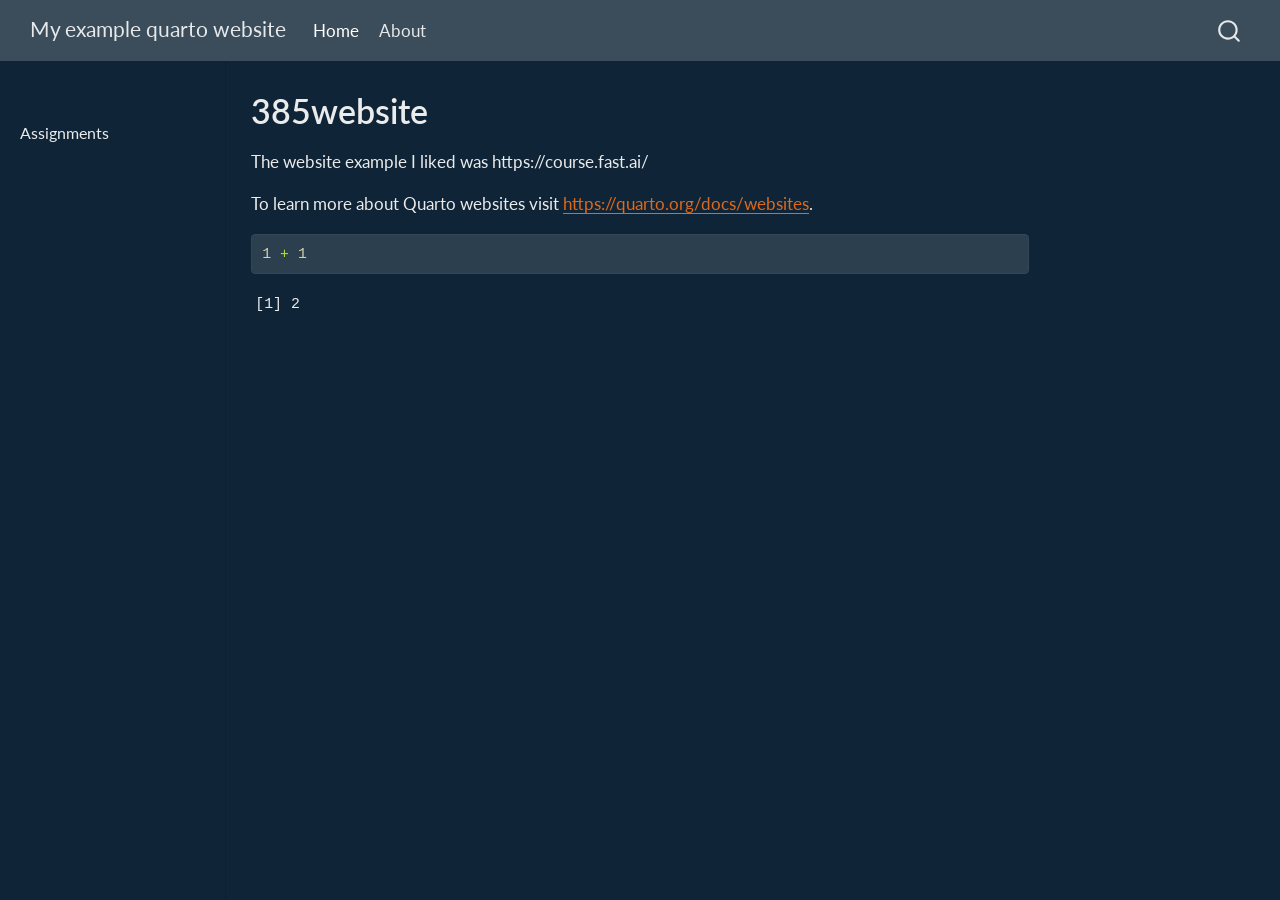
<file: docs/index.html>
<!DOCTYPE html>
<html xmlns="http://www.w3.org/1999/xhtml" lang="en" xml:lang="en"><head>

<meta charset="utf-8">
<meta name="generator" content="quarto-1.9.38">

<meta name="viewport" content="width=device-width, initial-scale=1.0, user-scalable=yes">


<title>385website – My example quarto website</title>
<style>
/* Default styles provided by pandoc.
** See https://pandoc.org/MANUAL.html#variables-for-html for config info.
*/
code{white-space: pre-wrap;}
span.smallcaps{font-variant: small-caps;}
div.columns{display: flex; gap: min(4vw, 1.5em);}
div.column{flex: auto; overflow-x: auto;}
div.hanging-indent{margin-left: 1.5em; text-indent: -1.5em;}
ul.task-list{list-style: none;}
ul.task-list li input[type="checkbox"] {
  width: 0.8em;
  margin: 0 0.8em 0.2em -1em; /* quarto-specific, see https://github.com/quarto-dev/quarto-cli/issues/4556 */ 
  vertical-align: middle;
}
/* CSS for syntax highlighting */
html { -webkit-text-size-adjust: 100%; }
pre > code.sourceCode { white-space: pre; position: relative; }
pre > code.sourceCode > span { display: inline-block; line-height: 1.25; }
pre > code.sourceCode > span:empty { height: 1.2em; }
.sourceCode { overflow: visible; }
code.sourceCode > span { color: inherit; text-decoration: inherit; }
div.sourceCode { margin: 1em 0; }
pre.sourceCode { margin: 0; }
@media screen {
div.sourceCode { overflow: auto; }
}
@media print {
pre > code.sourceCode { white-space: pre-wrap; }
pre > code.sourceCode > span { text-indent: -5em; padding-left: 5em; }
}
pre.numberSource code
  { counter-reset: source-line 0; }
pre.numberSource code > span
  { position: relative; left: -4em; counter-increment: source-line; }
pre.numberSource code > span > a:first-child::before
  { content: counter(source-line);
    position: relative; left: -1em; text-align: right; vertical-align: baseline;
    border: none; display: inline-block;
    -webkit-touch-callout: none; -webkit-user-select: none;
    -khtml-user-select: none; -moz-user-select: none;
    -ms-user-select: none; user-select: none;
    padding: 0 4px; width: 4em;
  }
pre.numberSource { margin-left: 3em;  padding-left: 4px; }
div.sourceCode
  {   }
@media screen {
pre > code.sourceCode > span > a:first-child::before { text-decoration: underline; }
}
</style>


<script src="site_libs/quarto-nav/quarto-nav.js"></script>
<script src="site_libs/quarto-nav/headroom.min.js"></script>
<script src="site_libs/clipboard/clipboard.min.js"></script>
<script src="site_libs/quarto-search/autocomplete.umd.js"></script>
<script src="site_libs/quarto-search/fuse.min.js"></script>
<script src="site_libs/quarto-search/quarto-search.js"></script>
<meta name="quarto:offset" content="./">
<script src="site_libs/quarto-html/quarto.js" type="module"></script>
<script src="site_libs/quarto-html/tabsets/tabsets.js" type="module"></script>
<script src="site_libs/quarto-html/popper.min.js"></script>
<script src="site_libs/quarto-html/tippy.umd.min.js"></script>
<script src="site_libs/quarto-html/anchor.min.js"></script>
<link href="site_libs/quarto-html/tippy.css" rel="stylesheet">
<link href="site_libs/quarto-html/quarto-syntax-highlighting-dark-0a6b7249c26820e032cb0bd839ff02b1.css" rel="stylesheet" id="quarto-text-highlighting-styles">
<script src="site_libs/bootstrap/bootstrap.min.js"></script>
<link href="site_libs/bootstrap/bootstrap-icons.css" rel="stylesheet">
<link href="site_libs/bootstrap/bootstrap-016c6daa599f8866abdc3a6131bbd164.min.css" rel="stylesheet" append-hash="true" id="quarto-bootstrap" data-mode="dark">
<script id="quarto-search-options" type="application/json">{
  "location": "navbar",
  "copy-button": false,
  "collapse-after": 3,
  "panel-placement": "end",
  "type": "overlay",
  "limit": 50,
  "keyboard-shortcut": [
    "f",
    "/",
    "s"
  ],
  "show-item-context": false,
  "language": {
    "search-no-results-text": "No results",
    "search-matching-documents-text": "matching documents",
    "search-copy-link-title": "Copy link to search",
    "search-hide-matches-text": "Hide additional matches",
    "search-more-match-text": "more match in this document",
    "search-more-matches-text": "more matches in this document",
    "search-clear-button-title": "Clear",
    "search-text-placeholder": "",
    "search-detached-cancel-button-title": "Cancel",
    "search-submit-button-title": "Submit",
    "search-label": "Search"
  }
}</script>


<link rel="stylesheet" href="styles.css">
</head>

<body class="nav-sidebar docked nav-fixed quarto-light">

<div id="quarto-search-results"></div>
  <header id="quarto-header" class="headroom fixed-top">
    <nav class="navbar navbar-expand-lg " data-bs-theme="dark">
      <div class="navbar-container container-fluid">
      <div class="navbar-brand-container mx-auto">
    <a class="navbar-brand" href="./index.html">
    <span class="navbar-title">My example quarto website</span>
    </a>
  </div>
            <div id="quarto-search" class="" title="Search"></div>
          <button class="navbar-toggler" type="button" data-bs-toggle="collapse" data-bs-target="#navbarCollapse" aria-controls="navbarCollapse" role="menu" aria-expanded="false" aria-label="Toggle navigation" onclick="if (window.quartoToggleHeadroom) { window.quartoToggleHeadroom(); }">
  <span class="navbar-toggler-icon"></span>
</button>
          <div class="collapse navbar-collapse" id="navbarCollapse">
            <ul class="navbar-nav navbar-nav-scroll me-auto">
  <li class="nav-item">
    <a class="nav-link active" href="./index.html" aria-current="page"> 
<span class="menu-text">Home</span></a>
  </li>  
  <li class="nav-item">
    <a class="nav-link" href="./about.html"> 
<span class="menu-text">About</span></a>
  </li>  
</ul>
          </div> <!-- /navcollapse -->
            <div class="quarto-navbar-tools">
</div>
      </div> <!-- /container-fluid -->
    </nav>
  <nav class="quarto-secondary-nav">
    <div class="container-fluid d-flex">
      <button type="button" class="quarto-btn-toggle btn" data-bs-toggle="collapse" role="button" data-bs-target=".quarto-sidebar-collapse-item" aria-controls="quarto-sidebar" aria-expanded="false" aria-label="Toggle sidebar navigation" onclick="if (window.quartoToggleHeadroom) { window.quartoToggleHeadroom(); }">
        <i class="bi bi-layout-text-sidebar-reverse"></i>
      </button>
        <nav class="quarto-page-breadcrumbs" aria-label="breadcrumb"><ol class="breadcrumb"><li class="breadcrumb-item">385website</li></ol></nav>
        <a class="flex-grow-1" role="navigation" data-bs-toggle="collapse" data-bs-target=".quarto-sidebar-collapse-item" aria-controls="quarto-sidebar" aria-expanded="false" aria-label="Toggle sidebar navigation" onclick="if (window.quartoToggleHeadroom) { window.quartoToggleHeadroom(); }">      
        </a>
      <button type="button" class="btn quarto-search-button" aria-label="Search" onclick="window.quartoOpenSearch();">
        <i class="bi bi-search"></i>
      </button>
    </div>
  </nav>
</header>
<!-- content -->
<div id="quarto-content" class="quarto-container page-columns page-rows-contents page-layout-article page-navbar">
<!-- sidebar -->
  <nav id="quarto-sidebar" class="sidebar collapse collapse-horizontal quarto-sidebar-collapse-item sidebar-navigation docked overflow-auto">
        <div class="mt-2 flex-shrink-0 align-items-center">
        <div class="sidebar-search">
        <div id="quarto-search" class="" title="Search"></div>
        </div>
        </div>
    <div class="sidebar-menu-container"> 
    <ul class="list-unstyled mt-1">
        <li class="sidebar-item sidebar-item-section">
      <span class="sidebar-item-text sidebar-link text-start">
 <span class="menu-text">Assignments</span></span>
  </li>
    </ul>
    </div>
</nav>
<div id="quarto-sidebar-glass" class="quarto-sidebar-collapse-item" data-bs-toggle="collapse" data-bs-target=".quarto-sidebar-collapse-item"></div>
<!-- margin-sidebar -->
    <div id="quarto-margin-sidebar" class="sidebar margin-sidebar zindex-bottom">
        
    </div>
<!-- main -->
<main class="content" id="quarto-document-content">

<header id="title-block-header" class="quarto-title-block default">
<div class="quarto-title">
<h1 class="title">385website</h1>
</div>



<div class="quarto-title-meta">

    
  
    
  </div>
  


</header>


<p>The website example I liked was https://course.fast.ai/</p>
<p>To learn more about Quarto websites visit <a href="https://quarto.org/docs/websites" class="uri">https://quarto.org/docs/websites</a>.</p>
<div class="cell">
<div class="code-copy-outer-scaffold"><div class="sourceCode cell-code" id="cb1"><pre class="sourceCode r code-with-copy"><code class="sourceCode r"><span id="cb1-1"><a href="#cb1-1" aria-hidden="true" tabindex="-1"></a><span class="dv">1</span> <span class="sc">+</span> <span class="dv">1</span></span></code></pre></div><button title="Copy to Clipboard" class="code-copy-button"><i class="bi"></i></button></div>
<div class="cell-output cell-output-stdout">
<pre><code>[1] 2</code></pre>
</div>
</div>



</main> <!-- /main -->
<script id="quarto-html-after-body" type="application/javascript">
  window.document.addEventListener("DOMContentLoaded", function (event) {
    const icon = "";
    const anchorJS = new window.AnchorJS();
    anchorJS.options = {
      placement: 'right',
      icon: icon
    };
    anchorJS.add('.anchored');
    const isCodeAnnotation = (el) => {
      for (const clz of el.classList) {
        if (clz.startsWith('code-annotation-')) {                     
          return true;
        }
      }
      return false;
    }
    const onCopySuccess = function(e) {
      // button target
      const button = e.trigger;
      // don't keep focus
      button.blur();
      // flash "checked"
      button.classList.add('code-copy-button-checked');
      var currentTitle = button.getAttribute("title");
      button.setAttribute("title", "Copied!");
      let tooltip;
      if (window.bootstrap) {
        button.setAttribute("data-bs-toggle", "tooltip");
        button.setAttribute("data-bs-placement", "left");
        button.setAttribute("data-bs-title", "Copied!");
        tooltip = new bootstrap.Tooltip(button, 
          { trigger: "manual", 
            customClass: "code-copy-button-tooltip",
            offset: [0, -8]});
        tooltip.show();    
      }
      setTimeout(function() {
        if (tooltip) {
          tooltip.hide();
          button.removeAttribute("data-bs-title");
          button.removeAttribute("data-bs-toggle");
          button.removeAttribute("data-bs-placement");
        }
        button.setAttribute("title", currentTitle);
        button.classList.remove('code-copy-button-checked');
      }, 1000);
      // clear code selection
      e.clearSelection();
    }
    const getTextToCopy = function(trigger) {
      const outerScaffold = trigger.parentElement.cloneNode(true);
      const codeEl = outerScaffold.querySelector('code');
      for (const childEl of codeEl.children) {
        if (isCodeAnnotation(childEl)) {
          childEl.remove();
        }
      }
      return codeEl.innerText;
    }
    const clipboard = new window.ClipboardJS('.code-copy-button:not([data-in-quarto-modal])', {
      text: getTextToCopy
    });
    clipboard.on('success', onCopySuccess);
    if (window.document.getElementById('quarto-embedded-source-code-modal')) {
      const clipboardModal = new window.ClipboardJS('.code-copy-button[data-in-quarto-modal]', {
        text: getTextToCopy,
        container: window.document.getElementById('quarto-embedded-source-code-modal')
      });
      clipboardModal.on('success', onCopySuccess);
    }
      var localhostRegex = new RegExp(/^(?:http|https):\/\/localhost\:?[0-9]*\//);
      var mailtoRegex = new RegExp(/^mailto:/);
        var filterRegex = new RegExp('/' + window.location.host + '/');
      var isInternal = (href) => {
          return filterRegex.test(href) || localhostRegex.test(href) || mailtoRegex.test(href);
      }
      // Inspect non-navigation links and adorn them if external
     var links = window.document.querySelectorAll('a[href]:not(.nav-link):not(.navbar-brand):not(.toc-action):not(.sidebar-link):not(.sidebar-item-toggle):not(.pagination-link):not(.no-external):not([aria-hidden]):not(.dropdown-item):not(.quarto-navigation-tool):not(.about-link)');
      for (var i=0; i<links.length; i++) {
        const link = links[i];
        if (!isInternal(link.href)) {
          // undo the damage that might have been done by quarto-nav.js in the case of
          // links that we want to consider external
          if (link.dataset.originalHref !== undefined) {
            link.href = link.dataset.originalHref;
          }
        }
      }
    function tippyHover(el, contentFn, onTriggerFn, onUntriggerFn) {
      const config = {
        allowHTML: true,
        maxWidth: 500,
        delay: 100,
        arrow: false,
        appendTo: function(el) {
            return el.parentElement;
        },
        interactive: true,
        interactiveBorder: 10,
        theme: 'quarto',
        placement: 'bottom-start',
      };
      if (contentFn) {
        config.content = contentFn;
      }
      if (onTriggerFn) {
        config.onTrigger = onTriggerFn;
      }
      if (onUntriggerFn) {
        config.onUntrigger = onUntriggerFn;
      }
      window.tippy(el, config); 
    }
    const noterefs = window.document.querySelectorAll('a[role="doc-noteref"]');
    for (var i=0; i<noterefs.length; i++) {
      const ref = noterefs[i];
      tippyHover(ref, function() {
        // use id or data attribute instead here
        let href = ref.getAttribute('data-footnote-href') || ref.getAttribute('href');
        try { href = new URL(href).hash; } catch {}
        const id = href.replace(/^#\/?/, "");
        const note = window.document.getElementById(id);
        if (note) {
          return note.innerHTML;
        } else {
          return "";
        }
      });
    }
    const xrefs = window.document.querySelectorAll('a.quarto-xref');
    const processXRef = (id, note) => {
      // Strip column container classes
      const stripColumnClz = (el) => {
        el.classList.remove("page-full", "page-columns");
        if (el.children) {
          for (const child of el.children) {
            stripColumnClz(child);
          }
        }
      }
      stripColumnClz(note)
      if (id === null || id.startsWith('sec-')) {
        // Special case sections, only their first couple elements
        const container = document.createElement("div");
        if (note.children && note.children.length > 2) {
          container.appendChild(note.children[0].cloneNode(true));
          for (let i = 1; i < note.children.length; i++) {
            const child = note.children[i];
            if (child.tagName === "P" && child.innerText === "") {
              continue;
            } else {
              container.appendChild(child.cloneNode(true));
              break;
            }
          }
          if (window.Quarto?.typesetMath) {
            window.Quarto.typesetMath(container);
          }
          return container.innerHTML
        } else {
          if (window.Quarto?.typesetMath) {
            window.Quarto.typesetMath(note);
          }
          return note.innerHTML;
        }
      } else {
        // Remove any anchor links if they are present
        const anchorLink = note.querySelector('a.anchorjs-link');
        if (anchorLink) {
          anchorLink.remove();
        }
        if (window.Quarto?.typesetMath) {
          window.Quarto.typesetMath(note);
        }
        if (note.classList.contains("callout")) {
          return note.outerHTML;
        } else {
          return note.innerHTML;
        }
      }
    }
    for (var i=0; i<xrefs.length; i++) {
      const xref = xrefs[i];
      tippyHover(xref, undefined, function(instance) {
        instance.disable();
        let url = xref.getAttribute('href');
        let hash = undefined; 
        if (url.startsWith('#')) {
          hash = url;
        } else {
          try { hash = new URL(url).hash; } catch {}
        }
        if (hash) {
          const id = hash.replace(/^#\/?/, "");
          const note = window.document.getElementById(id);
          if (note !== null) {
            try {
              const html = processXRef(id, note.cloneNode(true));
              instance.setContent(html);
            } finally {
              instance.enable();
              instance.show();
            }
          } else {
            // See if we can fetch this
            fetch(url.split('#')[0])
            .then(res => res.text())
            .then(html => {
              const parser = new DOMParser();
              const htmlDoc = parser.parseFromString(html, "text/html");
              const note = htmlDoc.getElementById(id);
              if (note !== null) {
                const html = processXRef(id, note);
                instance.setContent(html);
              } 
            }).finally(() => {
              instance.enable();
              instance.show();
            });
          }
        } else {
          // See if we can fetch a full url (with no hash to target)
          // This is a special case and we should probably do some content thinning / targeting
          fetch(url)
          .then(res => res.text())
          .then(html => {
            const parser = new DOMParser();
            const htmlDoc = parser.parseFromString(html, "text/html");
            const note = htmlDoc.querySelector('main.content');
            if (note !== null) {
              // This should only happen for chapter cross references
              // (since there is no id in the URL)
              // remove the first header
              if (note.children.length > 0 && note.children[0].tagName === "HEADER") {
                note.children[0].remove();
              }
              const html = processXRef(null, note);
              instance.setContent(html);
            } 
          }).finally(() => {
            instance.enable();
            instance.show();
          });
        }
      }, function(instance) {
      });
    }
        let selectedAnnoteEl;
        const selectorForAnnotation = ( cell, annotation) => {
          let cellAttr = 'data-code-cell="' + cell + '"';
          let lineAttr = 'data-code-annotation="' +  annotation + '"';
          const selector = 'span[' + cellAttr + '][' + lineAttr + ']';
          return selector;
        }
        const selectCodeLines = (annoteEl) => {
          const doc = window.document;
          const targetCell = annoteEl.getAttribute("data-target-cell");
          const targetAnnotation = annoteEl.getAttribute("data-target-annotation");
          const annoteSpan = window.document.querySelector(selectorForAnnotation(targetCell, targetAnnotation));
          const lines = annoteSpan.getAttribute("data-code-lines").split(",");
          const lineIds = lines.map((line) => {
            return targetCell + "-" + line;
          })
          let top = null;
          let height = null;
          let parent = null;
          if (lineIds.length > 0) {
              //compute the position of the single el (top and bottom and make a div)
              const el = window.document.getElementById(lineIds[0]);
              top = el.offsetTop;
              height = el.offsetHeight;
              parent = el.parentElement.parentElement;
            if (lineIds.length > 1) {
              const lastEl = window.document.getElementById(lineIds[lineIds.length - 1]);
              const bottom = lastEl.offsetTop + lastEl.offsetHeight;
              height = bottom - top;
            }
            if (top !== null && height !== null && parent !== null) {
              // cook up a div (if necessary) and position it 
              let div = window.document.getElementById("code-annotation-line-highlight");
              if (div === null) {
                div = window.document.createElement("div");
                div.setAttribute("id", "code-annotation-line-highlight");
                div.style.position = 'absolute';
                parent.appendChild(div);
              }
              div.style.top = top - 2 + "px";
              div.style.height = height + 4 + "px";
              div.style.left = 0;
              let gutterDiv = window.document.getElementById("code-annotation-line-highlight-gutter");
              if (gutterDiv === null) {
                gutterDiv = window.document.createElement("div");
                gutterDiv.setAttribute("id", "code-annotation-line-highlight-gutter");
                gutterDiv.style.position = 'absolute';
                const codeCell = window.document.getElementById(targetCell);
                const gutter = codeCell.querySelector('.code-annotation-gutter');
                gutter.appendChild(gutterDiv);
              }
              gutterDiv.style.top = top - 2 + "px";
              gutterDiv.style.height = height + 4 + "px";
            }
            selectedAnnoteEl = annoteEl;
          }
        };
        const unselectCodeLines = () => {
          const elementsIds = ["code-annotation-line-highlight", "code-annotation-line-highlight-gutter"];
          elementsIds.forEach((elId) => {
            const div = window.document.getElementById(elId);
            if (div) {
              div.remove();
            }
          });
          selectedAnnoteEl = undefined;
        };
          // Handle positioning of the toggle
      window.addEventListener(
        "resize",
        throttle(() => {
          elRect = undefined;
          if (selectedAnnoteEl) {
            selectCodeLines(selectedAnnoteEl);
          }
        }, 10)
      );
      function throttle(fn, ms) {
      let throttle = false;
      let timer;
        return (...args) => {
          if(!throttle) { // first call gets through
              fn.apply(this, args);
              throttle = true;
          } else { // all the others get throttled
              if(timer) clearTimeout(timer); // cancel #2
              timer = setTimeout(() => {
                fn.apply(this, args);
                timer = throttle = false;
              }, ms);
          }
        };
      }
        // Attach click handler to the DT
        const annoteDls = window.document.querySelectorAll('dt[data-target-cell]');
        for (const annoteDlNode of annoteDls) {
          annoteDlNode.addEventListener('click', (event) => {
            const clickedEl = event.target;
            if (clickedEl !== selectedAnnoteEl) {
              unselectCodeLines();
              const activeEl = window.document.querySelector('dt[data-target-cell].code-annotation-active');
              if (activeEl) {
                activeEl.classList.remove('code-annotation-active');
              }
              selectCodeLines(clickedEl);
              clickedEl.classList.add('code-annotation-active');
            } else {
              // Unselect the line
              unselectCodeLines();
              clickedEl.classList.remove('code-annotation-active');
            }
          });
        }
    const findCites = (el) => {
      const parentEl = el.parentElement;
      if (parentEl) {
        const cites = parentEl.dataset.cites;
        if (cites) {
          return {
            el,
            cites: cites.split(' ')
          };
        } else {
          return findCites(el.parentElement)
        }
      } else {
        return undefined;
      }
    };
    var bibliorefs = window.document.querySelectorAll('a[role="doc-biblioref"]');
    for (var i=0; i<bibliorefs.length; i++) {
      const ref = bibliorefs[i];
      const citeInfo = findCites(ref);
      if (citeInfo) {
        tippyHover(citeInfo.el, function() {
          var popup = window.document.createElement('div');
          citeInfo.cites.forEach(function(cite) {
            var citeDiv = window.document.createElement('div');
            citeDiv.classList.add('hanging-indent');
            citeDiv.classList.add('csl-entry');
            var biblioDiv = window.document.getElementById('ref-' + cite);
            if (biblioDiv) {
              citeDiv.innerHTML = biblioDiv.innerHTML;
            }
            popup.appendChild(citeDiv);
          });
          return popup.innerHTML;
        });
      }
    }
  });
  </script>
</div> <!-- /content -->




</body></html>
</file>
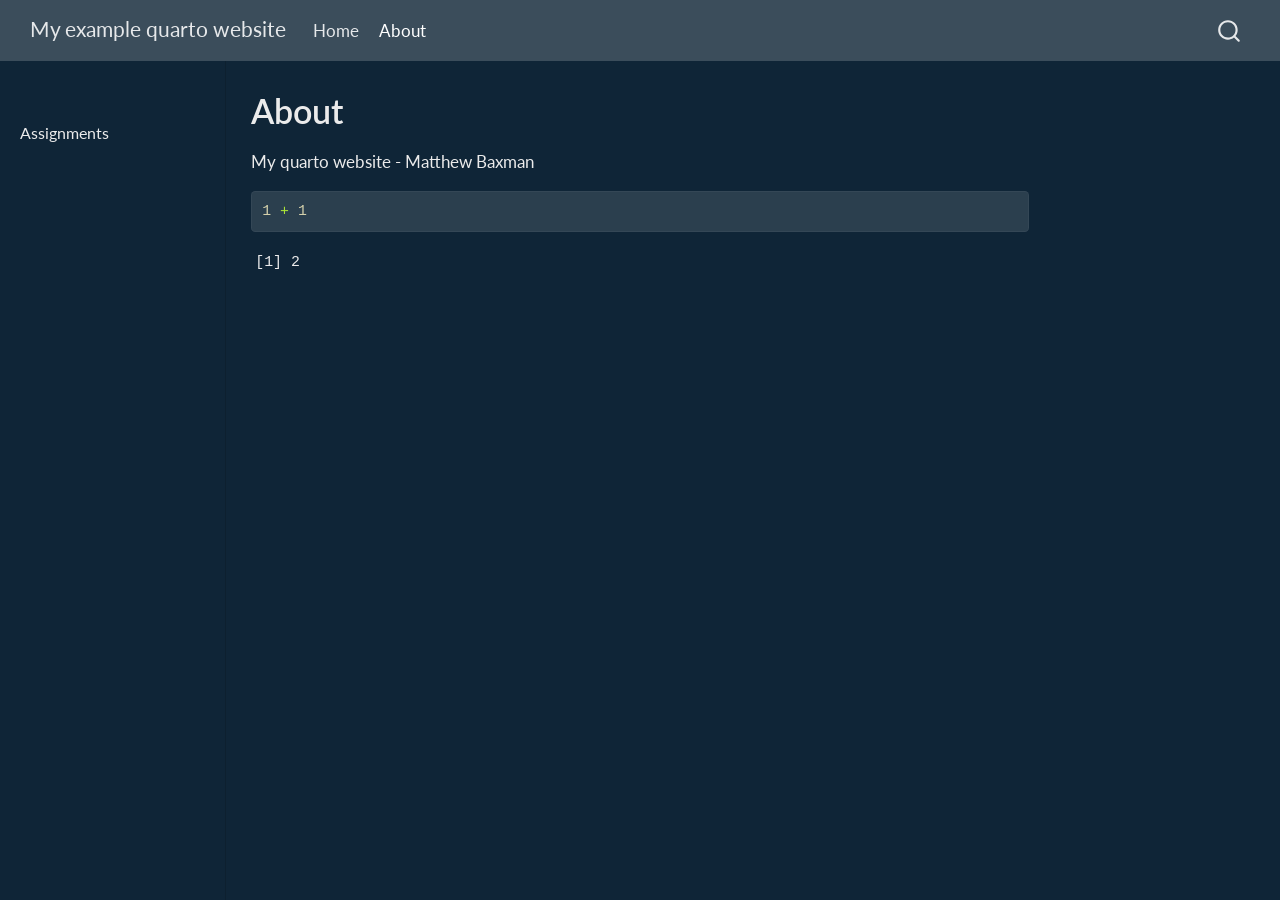
<file: docs/about.html>
<!DOCTYPE html>
<html xmlns="http://www.w3.org/1999/xhtml" lang="en" xml:lang="en"><head>

<meta charset="utf-8">
<meta name="generator" content="quarto-1.9.38">

<meta name="viewport" content="width=device-width, initial-scale=1.0, user-scalable=yes">


<title>About – My example quarto website</title>
<style>
/* Default styles provided by pandoc.
** See https://pandoc.org/MANUAL.html#variables-for-html for config info.
*/
code{white-space: pre-wrap;}
span.smallcaps{font-variant: small-caps;}
div.columns{display: flex; gap: min(4vw, 1.5em);}
div.column{flex: auto; overflow-x: auto;}
div.hanging-indent{margin-left: 1.5em; text-indent: -1.5em;}
ul.task-list{list-style: none;}
ul.task-list li input[type="checkbox"] {
  width: 0.8em;
  margin: 0 0.8em 0.2em -1em; /* quarto-specific, see https://github.com/quarto-dev/quarto-cli/issues/4556 */ 
  vertical-align: middle;
}
/* CSS for syntax highlighting */
html { -webkit-text-size-adjust: 100%; }
pre > code.sourceCode { white-space: pre; position: relative; }
pre > code.sourceCode > span { display: inline-block; line-height: 1.25; }
pre > code.sourceCode > span:empty { height: 1.2em; }
.sourceCode { overflow: visible; }
code.sourceCode > span { color: inherit; text-decoration: inherit; }
div.sourceCode { margin: 1em 0; }
pre.sourceCode { margin: 0; }
@media screen {
div.sourceCode { overflow: auto; }
}
@media print {
pre > code.sourceCode { white-space: pre-wrap; }
pre > code.sourceCode > span { text-indent: -5em; padding-left: 5em; }
}
pre.numberSource code
  { counter-reset: source-line 0; }
pre.numberSource code > span
  { position: relative; left: -4em; counter-increment: source-line; }
pre.numberSource code > span > a:first-child::before
  { content: counter(source-line);
    position: relative; left: -1em; text-align: right; vertical-align: baseline;
    border: none; display: inline-block;
    -webkit-touch-callout: none; -webkit-user-select: none;
    -khtml-user-select: none; -moz-user-select: none;
    -ms-user-select: none; user-select: none;
    padding: 0 4px; width: 4em;
  }
pre.numberSource { margin-left: 3em;  padding-left: 4px; }
div.sourceCode
  {   }
@media screen {
pre > code.sourceCode > span > a:first-child::before { text-decoration: underline; }
}
</style>


<script src="site_libs/quarto-nav/quarto-nav.js"></script>
<script src="site_libs/quarto-nav/headroom.min.js"></script>
<script src="site_libs/clipboard/clipboard.min.js"></script>
<script src="site_libs/quarto-search/autocomplete.umd.js"></script>
<script src="site_libs/quarto-search/fuse.min.js"></script>
<script src="site_libs/quarto-search/quarto-search.js"></script>
<meta name="quarto:offset" content="./">
<script src="site_libs/quarto-html/quarto.js" type="module"></script>
<script src="site_libs/quarto-html/tabsets/tabsets.js" type="module"></script>
<script src="site_libs/quarto-html/popper.min.js"></script>
<script src="site_libs/quarto-html/tippy.umd.min.js"></script>
<script src="site_libs/quarto-html/anchor.min.js"></script>
<link href="site_libs/quarto-html/tippy.css" rel="stylesheet">
<link href="site_libs/quarto-html/quarto-syntax-highlighting-dark-0a6b7249c26820e032cb0bd839ff02b1.css" rel="stylesheet" id="quarto-text-highlighting-styles">
<script src="site_libs/bootstrap/bootstrap.min.js"></script>
<link href="site_libs/bootstrap/bootstrap-icons.css" rel="stylesheet">
<link href="site_libs/bootstrap/bootstrap-016c6daa599f8866abdc3a6131bbd164.min.css" rel="stylesheet" append-hash="true" id="quarto-bootstrap" data-mode="dark">
<script id="quarto-search-options" type="application/json">{
  "location": "navbar",
  "copy-button": false,
  "collapse-after": 3,
  "panel-placement": "end",
  "type": "overlay",
  "limit": 50,
  "keyboard-shortcut": [
    "f",
    "/",
    "s"
  ],
  "show-item-context": false,
  "language": {
    "search-no-results-text": "No results",
    "search-matching-documents-text": "matching documents",
    "search-copy-link-title": "Copy link to search",
    "search-hide-matches-text": "Hide additional matches",
    "search-more-match-text": "more match in this document",
    "search-more-matches-text": "more matches in this document",
    "search-clear-button-title": "Clear",
    "search-text-placeholder": "",
    "search-detached-cancel-button-title": "Cancel",
    "search-submit-button-title": "Submit",
    "search-label": "Search"
  }
}</script>


<link rel="stylesheet" href="styles.css">
</head>

<body class="nav-sidebar docked nav-fixed quarto-light">

<div id="quarto-search-results"></div>
  <header id="quarto-header" class="headroom fixed-top">
    <nav class="navbar navbar-expand-lg " data-bs-theme="dark">
      <div class="navbar-container container-fluid">
      <div class="navbar-brand-container mx-auto">
    <a class="navbar-brand" href="./index.html">
    <span class="navbar-title">My example quarto website</span>
    </a>
  </div>
            <div id="quarto-search" class="" title="Search"></div>
          <button class="navbar-toggler" type="button" data-bs-toggle="collapse" data-bs-target="#navbarCollapse" aria-controls="navbarCollapse" role="menu" aria-expanded="false" aria-label="Toggle navigation" onclick="if (window.quartoToggleHeadroom) { window.quartoToggleHeadroom(); }">
  <span class="navbar-toggler-icon"></span>
</button>
          <div class="collapse navbar-collapse" id="navbarCollapse">
            <ul class="navbar-nav navbar-nav-scroll me-auto">
  <li class="nav-item">
    <a class="nav-link" href="./index.html"> 
<span class="menu-text">Home</span></a>
  </li>  
  <li class="nav-item">
    <a class="nav-link active" href="./about.html" aria-current="page"> 
<span class="menu-text">About</span></a>
  </li>  
</ul>
          </div> <!-- /navcollapse -->
            <div class="quarto-navbar-tools">
</div>
      </div> <!-- /container-fluid -->
    </nav>
  <nav class="quarto-secondary-nav">
    <div class="container-fluid d-flex">
      <button type="button" class="quarto-btn-toggle btn" data-bs-toggle="collapse" role="button" data-bs-target=".quarto-sidebar-collapse-item" aria-controls="quarto-sidebar" aria-expanded="false" aria-label="Toggle sidebar navigation" onclick="if (window.quartoToggleHeadroom) { window.quartoToggleHeadroom(); }">
        <i class="bi bi-layout-text-sidebar-reverse"></i>
      </button>
        <nav class="quarto-page-breadcrumbs" aria-label="breadcrumb"><ol class="breadcrumb"><li class="breadcrumb-item">About</li></ol></nav>
        <a class="flex-grow-1" role="navigation" data-bs-toggle="collapse" data-bs-target=".quarto-sidebar-collapse-item" aria-controls="quarto-sidebar" aria-expanded="false" aria-label="Toggle sidebar navigation" onclick="if (window.quartoToggleHeadroom) { window.quartoToggleHeadroom(); }">      
        </a>
      <button type="button" class="btn quarto-search-button" aria-label="Search" onclick="window.quartoOpenSearch();">
        <i class="bi bi-search"></i>
      </button>
    </div>
  </nav>
</header>
<!-- content -->
<div id="quarto-content" class="quarto-container page-columns page-rows-contents page-layout-article page-navbar">
<!-- sidebar -->
  <nav id="quarto-sidebar" class="sidebar collapse collapse-horizontal quarto-sidebar-collapse-item sidebar-navigation docked overflow-auto">
        <div class="mt-2 flex-shrink-0 align-items-center">
        <div class="sidebar-search">
        <div id="quarto-search" class="" title="Search"></div>
        </div>
        </div>
    <div class="sidebar-menu-container"> 
    <ul class="list-unstyled mt-1">
        <li class="sidebar-item sidebar-item-section">
      <span class="sidebar-item-text sidebar-link text-start">
 <span class="menu-text">Assignments</span></span>
  </li>
    </ul>
    </div>
</nav>
<div id="quarto-sidebar-glass" class="quarto-sidebar-collapse-item" data-bs-toggle="collapse" data-bs-target=".quarto-sidebar-collapse-item"></div>
<!-- margin-sidebar -->
    <div id="quarto-margin-sidebar" class="sidebar margin-sidebar zindex-bottom">
        
    </div>
<!-- main -->
<main class="content" id="quarto-document-content">

<header id="title-block-header" class="quarto-title-block default">
<div class="quarto-title">
<h1 class="title">About</h1>
</div>



<div class="quarto-title-meta">

    
  
    
  </div>
  


</header>


<p>My quarto website - Matthew Baxman</p>
<div class="cell">
<div class="code-copy-outer-scaffold"><div class="sourceCode cell-code" id="cb1"><pre class="sourceCode r code-with-copy"><code class="sourceCode r"><span id="cb1-1"><a href="#cb1-1" aria-hidden="true" tabindex="-1"></a><span class="dv">1</span> <span class="sc">+</span> <span class="dv">1</span></span></code></pre></div><button title="Copy to Clipboard" class="code-copy-button"><i class="bi"></i></button></div>
<div class="cell-output cell-output-stdout">
<pre><code>[1] 2</code></pre>
</div>
</div>



</main> <!-- /main -->
<script id="quarto-html-after-body" type="application/javascript">
  window.document.addEventListener("DOMContentLoaded", function (event) {
    const icon = "";
    const anchorJS = new window.AnchorJS();
    anchorJS.options = {
      placement: 'right',
      icon: icon
    };
    anchorJS.add('.anchored');
    const isCodeAnnotation = (el) => {
      for (const clz of el.classList) {
        if (clz.startsWith('code-annotation-')) {                     
          return true;
        }
      }
      return false;
    }
    const onCopySuccess = function(e) {
      // button target
      const button = e.trigger;
      // don't keep focus
      button.blur();
      // flash "checked"
      button.classList.add('code-copy-button-checked');
      var currentTitle = button.getAttribute("title");
      button.setAttribute("title", "Copied!");
      let tooltip;
      if (window.bootstrap) {
        button.setAttribute("data-bs-toggle", "tooltip");
        button.setAttribute("data-bs-placement", "left");
        button.setAttribute("data-bs-title", "Copied!");
        tooltip = new bootstrap.Tooltip(button, 
          { trigger: "manual", 
            customClass: "code-copy-button-tooltip",
            offset: [0, -8]});
        tooltip.show();    
      }
      setTimeout(function() {
        if (tooltip) {
          tooltip.hide();
          button.removeAttribute("data-bs-title");
          button.removeAttribute("data-bs-toggle");
          button.removeAttribute("data-bs-placement");
        }
        button.setAttribute("title", currentTitle);
        button.classList.remove('code-copy-button-checked');
      }, 1000);
      // clear code selection
      e.clearSelection();
    }
    const getTextToCopy = function(trigger) {
      const outerScaffold = trigger.parentElement.cloneNode(true);
      const codeEl = outerScaffold.querySelector('code');
      for (const childEl of codeEl.children) {
        if (isCodeAnnotation(childEl)) {
          childEl.remove();
        }
      }
      return codeEl.innerText;
    }
    const clipboard = new window.ClipboardJS('.code-copy-button:not([data-in-quarto-modal])', {
      text: getTextToCopy
    });
    clipboard.on('success', onCopySuccess);
    if (window.document.getElementById('quarto-embedded-source-code-modal')) {
      const clipboardModal = new window.ClipboardJS('.code-copy-button[data-in-quarto-modal]', {
        text: getTextToCopy,
        container: window.document.getElementById('quarto-embedded-source-code-modal')
      });
      clipboardModal.on('success', onCopySuccess);
    }
      var localhostRegex = new RegExp(/^(?:http|https):\/\/localhost\:?[0-9]*\//);
      var mailtoRegex = new RegExp(/^mailto:/);
        var filterRegex = new RegExp('/' + window.location.host + '/');
      var isInternal = (href) => {
          return filterRegex.test(href) || localhostRegex.test(href) || mailtoRegex.test(href);
      }
      // Inspect non-navigation links and adorn them if external
     var links = window.document.querySelectorAll('a[href]:not(.nav-link):not(.navbar-brand):not(.toc-action):not(.sidebar-link):not(.sidebar-item-toggle):not(.pagination-link):not(.no-external):not([aria-hidden]):not(.dropdown-item):not(.quarto-navigation-tool):not(.about-link)');
      for (var i=0; i<links.length; i++) {
        const link = links[i];
        if (!isInternal(link.href)) {
          // undo the damage that might have been done by quarto-nav.js in the case of
          // links that we want to consider external
          if (link.dataset.originalHref !== undefined) {
            link.href = link.dataset.originalHref;
          }
        }
      }
    function tippyHover(el, contentFn, onTriggerFn, onUntriggerFn) {
      const config = {
        allowHTML: true,
        maxWidth: 500,
        delay: 100,
        arrow: false,
        appendTo: function(el) {
            return el.parentElement;
        },
        interactive: true,
        interactiveBorder: 10,
        theme: 'quarto',
        placement: 'bottom-start',
      };
      if (contentFn) {
        config.content = contentFn;
      }
      if (onTriggerFn) {
        config.onTrigger = onTriggerFn;
      }
      if (onUntriggerFn) {
        config.onUntrigger = onUntriggerFn;
      }
      window.tippy(el, config); 
    }
    const noterefs = window.document.querySelectorAll('a[role="doc-noteref"]');
    for (var i=0; i<noterefs.length; i++) {
      const ref = noterefs[i];
      tippyHover(ref, function() {
        // use id or data attribute instead here
        let href = ref.getAttribute('data-footnote-href') || ref.getAttribute('href');
        try { href = new URL(href).hash; } catch {}
        const id = href.replace(/^#\/?/, "");
        const note = window.document.getElementById(id);
        if (note) {
          return note.innerHTML;
        } else {
          return "";
        }
      });
    }
    const xrefs = window.document.querySelectorAll('a.quarto-xref');
    const processXRef = (id, note) => {
      // Strip column container classes
      const stripColumnClz = (el) => {
        el.classList.remove("page-full", "page-columns");
        if (el.children) {
          for (const child of el.children) {
            stripColumnClz(child);
          }
        }
      }
      stripColumnClz(note)
      if (id === null || id.startsWith('sec-')) {
        // Special case sections, only their first couple elements
        const container = document.createElement("div");
        if (note.children && note.children.length > 2) {
          container.appendChild(note.children[0].cloneNode(true));
          for (let i = 1; i < note.children.length; i++) {
            const child = note.children[i];
            if (child.tagName === "P" && child.innerText === "") {
              continue;
            } else {
              container.appendChild(child.cloneNode(true));
              break;
            }
          }
          if (window.Quarto?.typesetMath) {
            window.Quarto.typesetMath(container);
          }
          return container.innerHTML
        } else {
          if (window.Quarto?.typesetMath) {
            window.Quarto.typesetMath(note);
          }
          return note.innerHTML;
        }
      } else {
        // Remove any anchor links if they are present
        const anchorLink = note.querySelector('a.anchorjs-link');
        if (anchorLink) {
          anchorLink.remove();
        }
        if (window.Quarto?.typesetMath) {
          window.Quarto.typesetMath(note);
        }
        if (note.classList.contains("callout")) {
          return note.outerHTML;
        } else {
          return note.innerHTML;
        }
      }
    }
    for (var i=0; i<xrefs.length; i++) {
      const xref = xrefs[i];
      tippyHover(xref, undefined, function(instance) {
        instance.disable();
        let url = xref.getAttribute('href');
        let hash = undefined; 
        if (url.startsWith('#')) {
          hash = url;
        } else {
          try { hash = new URL(url).hash; } catch {}
        }
        if (hash) {
          const id = hash.replace(/^#\/?/, "");
          const note = window.document.getElementById(id);
          if (note !== null) {
            try {
              const html = processXRef(id, note.cloneNode(true));
              instance.setContent(html);
            } finally {
              instance.enable();
              instance.show();
            }
          } else {
            // See if we can fetch this
            fetch(url.split('#')[0])
            .then(res => res.text())
            .then(html => {
              const parser = new DOMParser();
              const htmlDoc = parser.parseFromString(html, "text/html");
              const note = htmlDoc.getElementById(id);
              if (note !== null) {
                const html = processXRef(id, note);
                instance.setContent(html);
              } 
            }).finally(() => {
              instance.enable();
              instance.show();
            });
          }
        } else {
          // See if we can fetch a full url (with no hash to target)
          // This is a special case and we should probably do some content thinning / targeting
          fetch(url)
          .then(res => res.text())
          .then(html => {
            const parser = new DOMParser();
            const htmlDoc = parser.parseFromString(html, "text/html");
            const note = htmlDoc.querySelector('main.content');
            if (note !== null) {
              // This should only happen for chapter cross references
              // (since there is no id in the URL)
              // remove the first header
              if (note.children.length > 0 && note.children[0].tagName === "HEADER") {
                note.children[0].remove();
              }
              const html = processXRef(null, note);
              instance.setContent(html);
            } 
          }).finally(() => {
            instance.enable();
            instance.show();
          });
        }
      }, function(instance) {
      });
    }
        let selectedAnnoteEl;
        const selectorForAnnotation = ( cell, annotation) => {
          let cellAttr = 'data-code-cell="' + cell + '"';
          let lineAttr = 'data-code-annotation="' +  annotation + '"';
          const selector = 'span[' + cellAttr + '][' + lineAttr + ']';
          return selector;
        }
        const selectCodeLines = (annoteEl) => {
          const doc = window.document;
          const targetCell = annoteEl.getAttribute("data-target-cell");
          const targetAnnotation = annoteEl.getAttribute("data-target-annotation");
          const annoteSpan = window.document.querySelector(selectorForAnnotation(targetCell, targetAnnotation));
          const lines = annoteSpan.getAttribute("data-code-lines").split(",");
          const lineIds = lines.map((line) => {
            return targetCell + "-" + line;
          })
          let top = null;
          let height = null;
          let parent = null;
          if (lineIds.length > 0) {
              //compute the position of the single el (top and bottom and make a div)
              const el = window.document.getElementById(lineIds[0]);
              top = el.offsetTop;
              height = el.offsetHeight;
              parent = el.parentElement.parentElement;
            if (lineIds.length > 1) {
              const lastEl = window.document.getElementById(lineIds[lineIds.length - 1]);
              const bottom = lastEl.offsetTop + lastEl.offsetHeight;
              height = bottom - top;
            }
            if (top !== null && height !== null && parent !== null) {
              // cook up a div (if necessary) and position it 
              let div = window.document.getElementById("code-annotation-line-highlight");
              if (div === null) {
                div = window.document.createElement("div");
                div.setAttribute("id", "code-annotation-line-highlight");
                div.style.position = 'absolute';
                parent.appendChild(div);
              }
              div.style.top = top - 2 + "px";
              div.style.height = height + 4 + "px";
              div.style.left = 0;
              let gutterDiv = window.document.getElementById("code-annotation-line-highlight-gutter");
              if (gutterDiv === null) {
                gutterDiv = window.document.createElement("div");
                gutterDiv.setAttribute("id", "code-annotation-line-highlight-gutter");
                gutterDiv.style.position = 'absolute';
                const codeCell = window.document.getElementById(targetCell);
                const gutter = codeCell.querySelector('.code-annotation-gutter');
                gutter.appendChild(gutterDiv);
              }
              gutterDiv.style.top = top - 2 + "px";
              gutterDiv.style.height = height + 4 + "px";
            }
            selectedAnnoteEl = annoteEl;
          }
        };
        const unselectCodeLines = () => {
          const elementsIds = ["code-annotation-line-highlight", "code-annotation-line-highlight-gutter"];
          elementsIds.forEach((elId) => {
            const div = window.document.getElementById(elId);
            if (div) {
              div.remove();
            }
          });
          selectedAnnoteEl = undefined;
        };
          // Handle positioning of the toggle
      window.addEventListener(
        "resize",
        throttle(() => {
          elRect = undefined;
          if (selectedAnnoteEl) {
            selectCodeLines(selectedAnnoteEl);
          }
        }, 10)
      );
      function throttle(fn, ms) {
      let throttle = false;
      let timer;
        return (...args) => {
          if(!throttle) { // first call gets through
              fn.apply(this, args);
              throttle = true;
          } else { // all the others get throttled
              if(timer) clearTimeout(timer); // cancel #2
              timer = setTimeout(() => {
                fn.apply(this, args);
                timer = throttle = false;
              }, ms);
          }
        };
      }
        // Attach click handler to the DT
        const annoteDls = window.document.querySelectorAll('dt[data-target-cell]');
        for (const annoteDlNode of annoteDls) {
          annoteDlNode.addEventListener('click', (event) => {
            const clickedEl = event.target;
            if (clickedEl !== selectedAnnoteEl) {
              unselectCodeLines();
              const activeEl = window.document.querySelector('dt[data-target-cell].code-annotation-active');
              if (activeEl) {
                activeEl.classList.remove('code-annotation-active');
              }
              selectCodeLines(clickedEl);
              clickedEl.classList.add('code-annotation-active');
            } else {
              // Unselect the line
              unselectCodeLines();
              clickedEl.classList.remove('code-annotation-active');
            }
          });
        }
    const findCites = (el) => {
      const parentEl = el.parentElement;
      if (parentEl) {
        const cites = parentEl.dataset.cites;
        if (cites) {
          return {
            el,
            cites: cites.split(' ')
          };
        } else {
          return findCites(el.parentElement)
        }
      } else {
        return undefined;
      }
    };
    var bibliorefs = window.document.querySelectorAll('a[role="doc-biblioref"]');
    for (var i=0; i<bibliorefs.length; i++) {
      const ref = bibliorefs[i];
      const citeInfo = findCites(ref);
      if (citeInfo) {
        tippyHover(citeInfo.el, function() {
          var popup = window.document.createElement('div');
          citeInfo.cites.forEach(function(cite) {
            var citeDiv = window.document.createElement('div');
            citeDiv.classList.add('hanging-indent');
            citeDiv.classList.add('csl-entry');
            var biblioDiv = window.document.getElementById('ref-' + cite);
            if (biblioDiv) {
              citeDiv.innerHTML = biblioDiv.innerHTML;
            }
            popup.appendChild(citeDiv);
          });
          return popup.innerHTML;
        });
      }
    }
  });
  </script>
</div> <!-- /content -->




</body></html>
</file>
<file: docs/site_libs/quarto-html/tippy.css>
.tippy-box[data-animation=fade][data-state=hidden]{opacity:0}[data-tippy-root]{max-width:calc(100vw - 10px)}.tippy-box{position:relative;background-color:#333;color:#fff;border-radius:4px;font-size:14px;line-height:1.4;white-space:normal;outline:0;transition-property:transform,visibility,opacity}.tippy-box[data-placement^=top]>.tippy-arrow{bottom:0}.tippy-box[data-placement^=top]>.tippy-arrow:before{bottom:-7px;left:0;border-width:8px 8px 0;border-top-color:initial;transform-origin:center top}.tippy-box[data-placement^=bottom]>.tippy-arrow{top:0}.tippy-box[data-placement^=bottom]>.tippy-arrow:before{top:-7px;left:0;border-width:0 8px 8px;border-bottom-color:initial;transform-origin:center bottom}.tippy-box[data-placement^=left]>.tippy-arrow{right:0}.tippy-box[data-placement^=left]>.tippy-arrow:before{border-width:8px 0 8px 8px;border-left-color:initial;right:-7px;transform-origin:center left}.tippy-box[data-placement^=right]>.tippy-arrow{left:0}.tippy-box[data-placement^=right]>.tippy-arrow:before{left:-7px;border-width:8px 8px 8px 0;border-right-color:initial;transform-origin:center right}.tippy-box[data-inertia][data-state=visible]{transition-timing-function:cubic-bezier(.54,1.5,.38,1.11)}.tippy-arrow{width:16px;height:16px;color:#333}.tippy-arrow:before{content:"";position:absolute;border-color:transparent;border-style:solid}.tippy-content{position:relative;padding:5px 9px;z-index:1}
</file>
<file: docs/site_libs/quarto-html/quarto-syntax-highlighting-dark-0a6b7249c26820e032cb0bd839ff02b1.css>
/* quarto syntax highlight colors */
:root {
  --quarto-hl-al-color: #f07178;
  --quarto-hl-an-color: #d4d0ab;
  --quarto-hl-at-color: #00e0e0;
  --quarto-hl-bn-color: #d4d0ab;
  --quarto-hl-bu-color: #abe338;
  --quarto-hl-ch-color: #abe338;
  --quarto-hl-co-color: #f8f8f2;
  --quarto-hl-cv-color: #ffd700;
  --quarto-hl-cn-color: #ffd700;
  --quarto-hl-cf-color: #ffa07a;
  --quarto-hl-dt-color: #ffa07a;
  --quarto-hl-dv-color: #d4d0ab;
  --quarto-hl-do-color: #f8f8f2;
  --quarto-hl-er-color: #f07178;
  --quarto-hl-ex-color: #00e0e0;
  --quarto-hl-fl-color: #d4d0ab;
  --quarto-hl-fu-color: #ffa07a;
  --quarto-hl-im-color: #abe338;
  --quarto-hl-in-color: #d4d0ab;
  --quarto-hl-kw-color: #ffa07a;
  --quarto-hl-op-color: #ffa07a;
  --quarto-hl-ot-color: #00e0e0;
  --quarto-hl-pp-color: #dcc6e0;
  --quarto-hl-re-color: #00e0e0;
  --quarto-hl-sc-color: #abe338;
  --quarto-hl-ss-color: #abe338;
  --quarto-hl-st-color: #abe338;
  --quarto-hl-va-color: #00e0e0;
  --quarto-hl-vs-color: #abe338;
  --quarto-hl-wa-color: #dcc6e0;
}

/* other quarto variables */
:root {
  --quarto-font-monospace: SFMono-Regular, Menlo, Monaco, Consolas, "Liberation Mono", "Courier New", monospace;
}

/* syntax highlight based on Pandoc's rules */
pre > code.sourceCode > span {
  color: #f8f8f2;
}

code.sourceCode > span {
  color: #f8f8f2;
}

div.sourceCode,
div.sourceCode pre.sourceCode {
  color: #f8f8f2;
}

/* Normal */
code span {
  color: #f8f8f2;
}

/* Alert */
code span.al {
  color: #f07178;
}

/* Annotation */
code span.an {
  color: #d4d0ab;
}

/* Attribute */
code span.at {
  color: #00e0e0;
}

/* BaseN */
code span.bn {
  color: #d4d0ab;
}

/* BuiltIn */
code span.bu {
  color: #abe338;
}

/* ControlFlow */
code span.cf {
  font-weight: bold;
  color: #ffa07a;
}

/* Char */
code span.ch {
  color: #abe338;
}

/* Constant */
code span.cn {
  color: #ffd700;
}

/* Comment */
code span.co {
  font-style: italic;
  color: #f8f8f2;
}

/* CommentVar */
code span.cv {
  color: #ffd700;
}

/* Documentation */
code span.do {
  color: #f8f8f2;
}

/* DataType */
code span.dt {
  color: #ffa07a;
}

/* DecVal */
code span.dv {
  color: #d4d0ab;
}

/* Error */
code span.er {
  color: #f07178;
  text-decoration: underline;
}

/* Extension */
code span.ex {
  font-weight: bold;
  color: #00e0e0;
}

/* Float */
code span.fl {
  color: #d4d0ab;
}

/* Function */
code span.fu {
  color: #ffa07a;
}

/* Import */
code span.im {
  color: #abe338;
}

/* Information */
code span.in {
  color: #d4d0ab;
}

/* Keyword */
code span.kw {
  font-weight: bold;
  color: #ffa07a;
}

/* Operator */
code span.op {
  color: #ffa07a;
}

/* Other */
code span.ot {
  color: #00e0e0;
}

/* Preprocessor */
code span.pp {
  color: #dcc6e0;
}

/* RegionMarker */
code span.re {
  background-color: #f8f8f2;
  color: #00e0e0;
}

/* SpecialChar */
code span.sc {
  color: #abe338;
}

/* SpecialString */
code span.ss {
  color: #abe338;
}

/* String */
code span.st {
  color: #abe338;
}

/* Variable */
code span.va {
  color: #00e0e0;
}

/* VerbatimString */
code span.vs {
  color: #abe338;
}

/* Warning */
code span.wa {
  color: #dcc6e0;
}

.prevent-inlining {
  content: "</";
}

/*# sourceMappingURL=175367c052bafc98bd680af3479823f0.css.map */
</file>
<file: docs/styles.css>
/* css styles */
</file>
